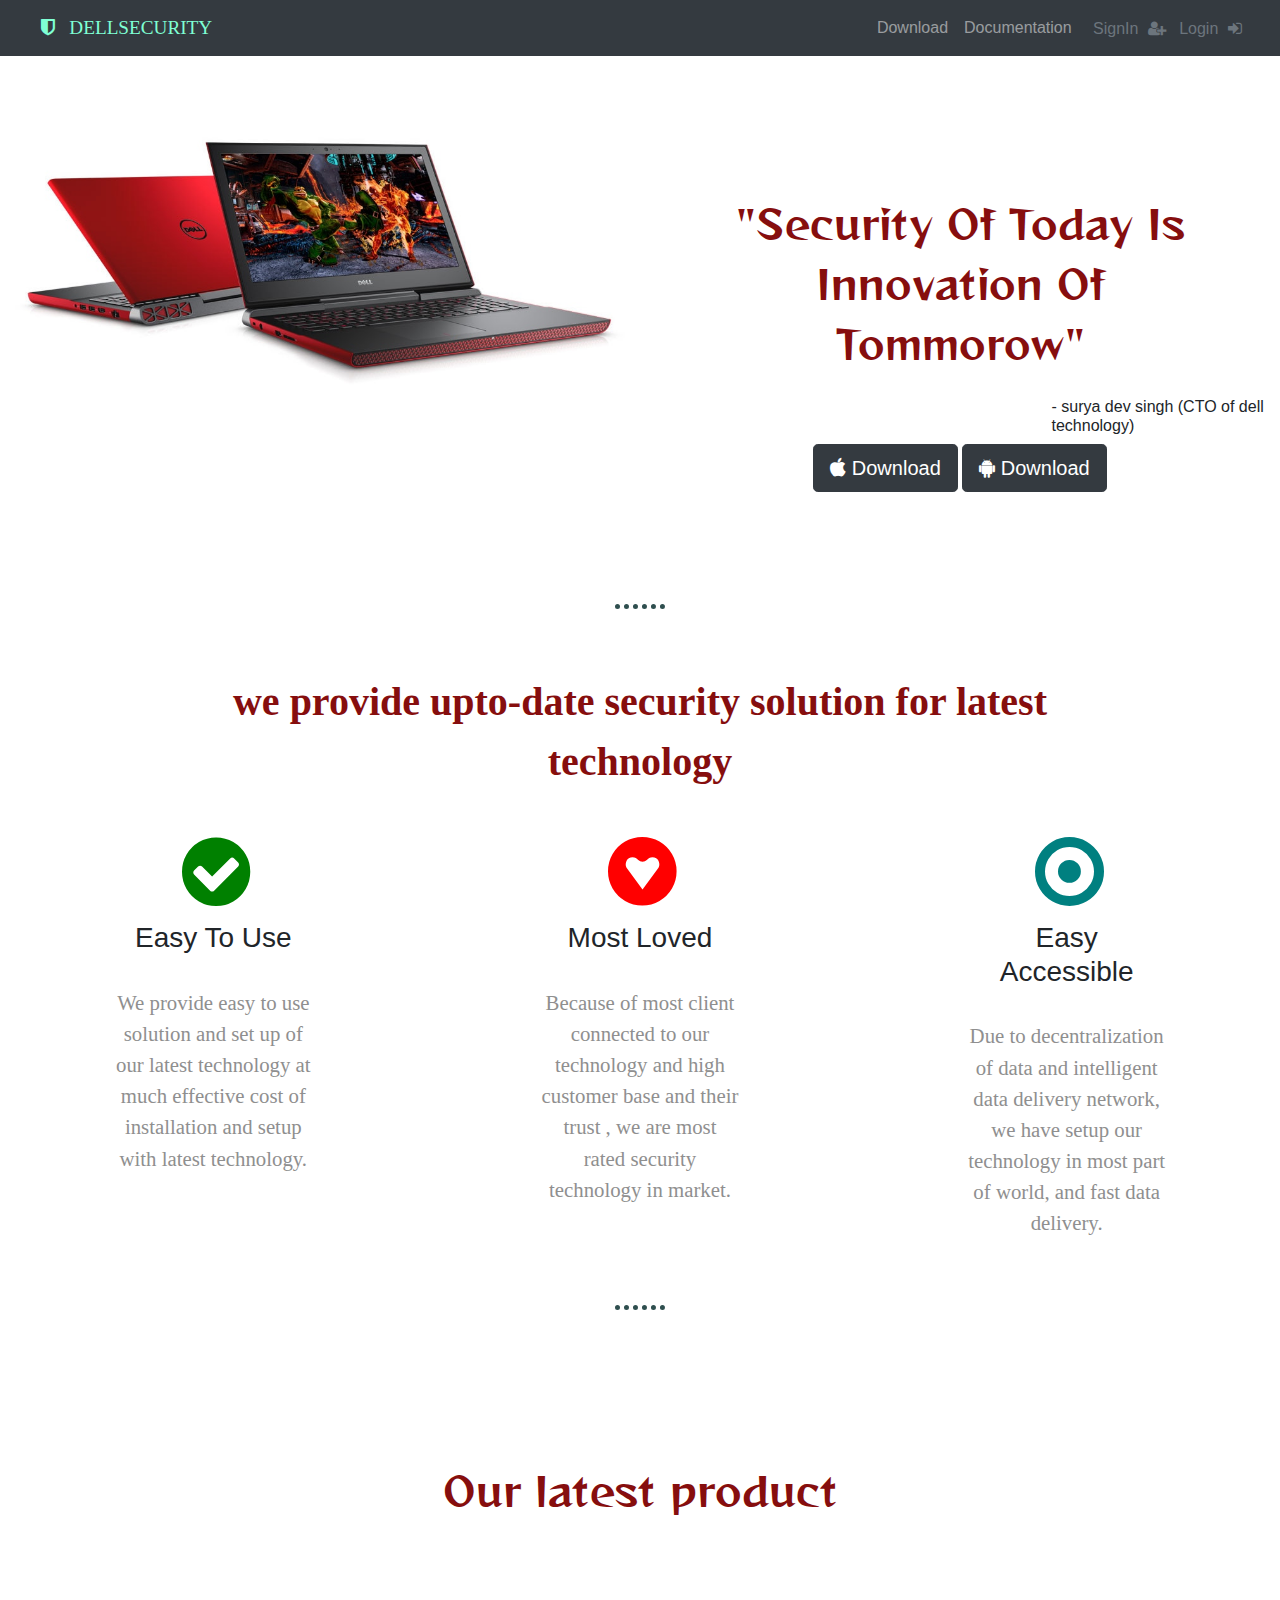
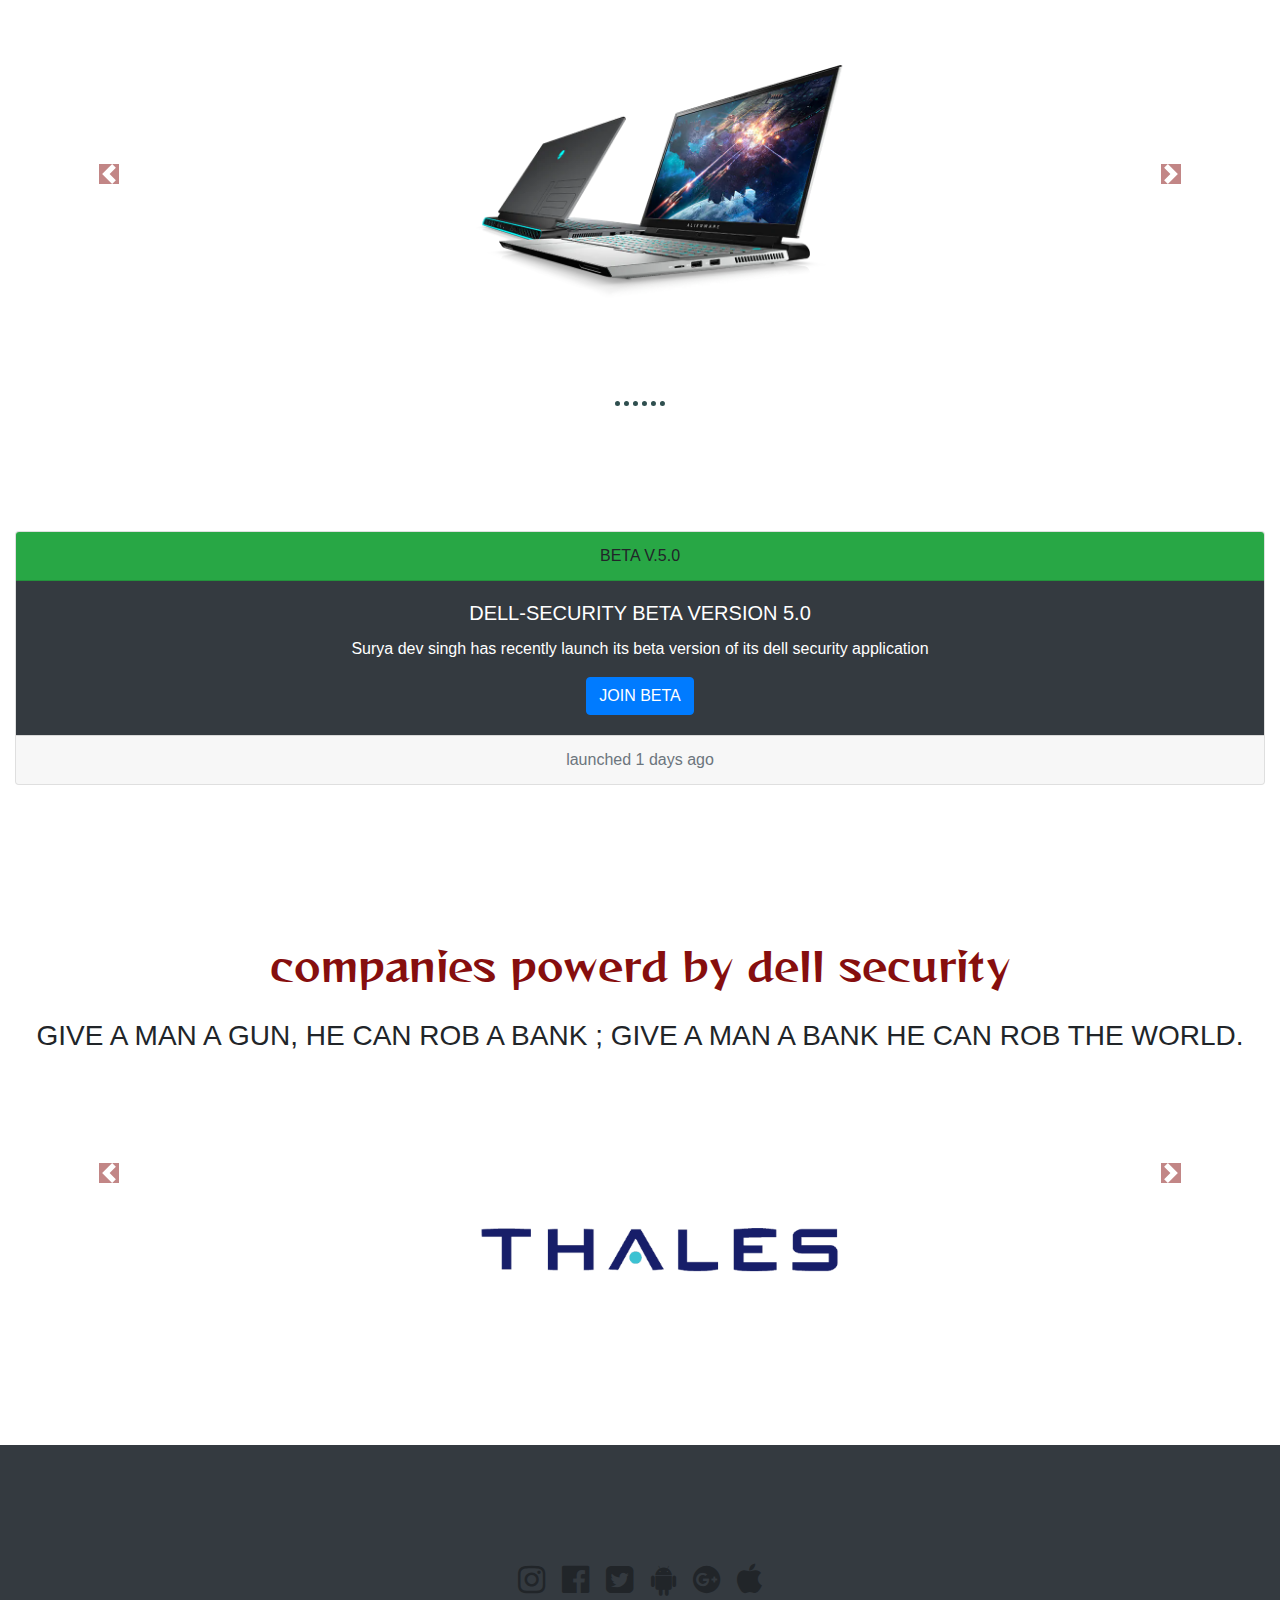
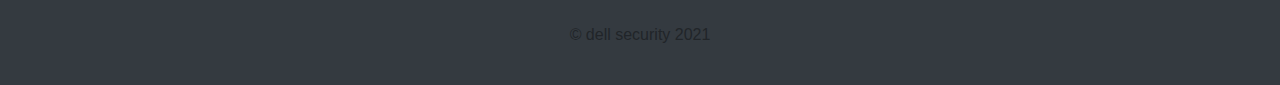
<file: index.html>
<!DOCTYPE html>
<html lang="en">
<head>
  <meta charset="UTF-8">
  <meta http-equiv="X-UA-Compatible" content="IE=edge">
  <meta name="viewport" content="width=device-width, initial-scale=1.0">
  <meta name="description" content="Surya dev singh CTO of dell security has develope dell security to ensure digital safety . this is done by cross plateform application of dell security.">
  <link rel="shortcut icon" href="sheild.ico" type="image/x-icon">
  <link rel="stylesheet" href="https://maxcdn.bootstrapcdn.com/bootstrap/4.0.0/css/bootstrap.min.css" integrity="sha384-Gn5384xqQ1aoWXA+058RXPxPg6fy4IWvTNh0E263XmFcJlSAwiGgFAW/dAiS6JXm" crossorigin="anonymous">
  <script src="https://code.jquery.com/jquery-3.2.1.slim.min.js" integrity="sha384-KJ3o2DKtIkvYIK3UENzmM7KCkRr/rE9/Qpg6aAZGJwFDMVNA/GpGFF93hXpG5KkN" crossorigin="anonymous"></script>
  <script src="https://cdnjs.cloudflare.com/ajax/libs/popper.js/1.12.9/umd/popper.min.js" integrity="sha384-ApNbgh9B+Y1QKtv3Rn7W3mgPxhU9K/ScQsAP7hUibX39j7fakFPskvXusvfa0b4Q" crossorigin="anonymous"></script>
  <script src="https://maxcdn.bootstrapcdn.com/bootstrap/4.0.0/js/bootstrap.min.js" integrity="sha384-JZR6Spejh4U02d8jOt6vLEHfe/JQGiRRSQQxSfFWpi1MquVdAyjUar5+76PVCmYl" crossorigin="anonymous"></script>
  <link rel="preconnect" href="https://fonts.gstatic.com">
  <link href="https://fonts.googleapis.com/css2?family=Reggae+One&display=swap" rel="stylesheet">
  <!-- font-awesome api -->
  <link href="https://maxcdn.bootstrapcdn.com/font-awesome/4.7.0/css/font-awesome.min.css" rel="stylesheet"/>
  <link rel="stylesheet" href="style.css">  
  <title>DELLSECURITY</title>
</head>
<body>
<!-- ---------------------------------------------------------------------->
<nav class="navbar navbar-expand-lg bg-dark navbar-dark ">
  <a href="#" class="nav-brand dell" style="text-decoration-line: none;"><i class="fa fa-shield"></i> &nbsp;&nbsp;DELLSECURITY</a>
  <button class="navbar-toggler" type="button" data-toggle="collapse" data-target="#navbarTogglerDemo01" aria-controls="navbarTogglerDemo01" aria-expanded="false" aria-label="Toggle navigation">
    <span class="navbar-toggler-icon"></span>
  </button>
  <div class="collapse navbar-collapse" id="navbarTogglerDemo01">
  <ul class="navbar-nav ml-auto" >
    <li class="nav-items">
    <a href="#" class="nav-link">Download</a></li>
    <li class="nav-items">
    <a href="#" class="nav-link">Documentation</a></li>
    <li class="nav-items"><a href="login.html" class="text-secondary" style="text-decoration-line: none;">&nbsp;&nbsp;&nbsp;SignIn <i class="fa fa-user-plus"></i></a></li>
    <li class="nav-items"><a href="login.html" class="text-secondary" style="text-decoration-line: none;">&nbsp;&nbsp;&nbsp;Login <i class="fa fa-sign-in" aria-hidden="true"></i></a></li>&nbsp;&nbsp;&nbsp;&nbsp;&nbsp;
  </ul>
  </div>
</nav>
<!-- --------------------------------->
<div class="container-fluid">
<div class="row">
  <div class="col-lg-6"><img src="dell0.jpg" alt="dell" width="100%"></div>

  <div class="col-lg-6"><h1 class="title">"Security Of Today  Is Innovation Of Tommorow"</h1>
  <br><h6 class="h6">- surya dev singh   (CTO of dell technology)</h6>
  <center>
  <button type="button" class="btn btn-dark btn-lg" id="b1"><i class="fa fa-apple"></i> Download</button>
  <button type="button" class="btn btn-lg btn-dark" id="b2"><i class="fa fa-android"></i> Download</button>
</center></div>
</div>
<hr class="hr1">
<h1 class="subtitle">we provide upto-date security solution for latest technology</h1>
<div class="row">
<div class="col-lg-4"><i class="fa fa-check-circle fa-5x" aria-hidden="true"></i><div class="easy"><h3>Easy To Use</h3><br><p>We provide easy to use solution and set up of our latest technology at much effective cost of installation and setup with latest technology.</p></div></div>
<div class="col-lg-4"><i class="fa fa-gratipay fa-5x" aria-hidden="true"></i><div class="easy"><h3>Most Loved</h3><br><p>Because of most client connected to our technology and high customer base and their trust , we are most rated security technology in market.</p></div></div>

<div class="col-lg-4"><i class="fa fa-dot-circle-o fa-5x" aria-hidden="true"></i><div class="easy"><h3>Easy Accessible</h3><br><p>Due to decentralization of data and intelligent data delivery network, we have setup our technology in most part of world, and fast data delivery.</p></div></div>
</div>
<hr class="hr2">
<h1 style="padding-bottom: 10%;">Our latest product</h1>
<div id="carouselExampleControls" class="carousel slide " data-ride="carousel">
  <div class="carousel-inner">
    <div class="carousel-item active">
      <img src="laptop1.jpg" alt="#" width="250%" class="laptop">
    </div>
    <div class="carousel-item">
      <img src="laptop2.jpg" alt="#" width="250%" class="laptop">
    </div>
    <div class="carousel-item">
      <img src="laptop3.jpg" alt="#" width="250%" class="laptop">
    </div>
    <div class="carousel-item">
      <img src="laptop4.jpg" alt="#" width="250%" class="laptop">
    </div>
  </div>
  <a class="carousel-control-prev" href="#carouselExampleControls" role="button" data-slide="prev">
    <span class="carousel-control-prev-icon" aria-hidden="true"></span>
    <span class="sr-only">Previous</span>
  </a>
  <a class="carousel-control-next" href="#carouselExampleControls" role="button" data-slide="next">
    <span class="carousel-control-next-icon" aria-hidden="true"></span>
    <span class="sr-only">Next</span>
  </a>
</div><br><br>
<hr class="hr2">
<div class="card text-center">
  <div class="card-header bg-success">
    BETA V.5.0
  </div>
  <div class="card-body bg-dark text-white">
    <h5 class="card-title">DELL-SECURITY BETA VERSION 5.0</h5>
    <p class="card-text">Surya dev singh has recently launch its beta version of its dell security application </p>
    <a href="#" class="btn btn-primary">JOIN BETA</a>
  </div>
  <div class="card-footer text-muted">
    launched 1 days ago 
  </div>
</div>

<div class="row">
  <div class="col-12">
      <h1> companies powerd by dell security</h1><br>
      <center>
      <h3>GIVE A MAN A GUN, HE CAN ROB A BANK ; GIVE A MAN A BANK HE CAN ROB THE WORLD.</h3>
      </center>
  </div>
</div><br> <br><br><br>
<div id="carouselExampleControls1" class="carousel slide" data-ride="carousel" style="height: 2rem;">
  <div class="carousel-inner">
    <div class="carousel-item active">
      <img src="thales-logo.png" alt="#" width="250%" class="laptop">
    </div>
    <!-- <div class="carousel-item">
      <img src="amazon-tempe-logo.png" alt="#"width=150% class="laptop" style="height: 1.7rem;">
    </div> -->
    <div class="carousel-item">
      <img src="Hines-187-Logo-820x239.png" alt="#" width="250%" class="laptop">
    </div>
    <div class="carousel-item">
      <img src="google1.jpg" alt="#" width="250%" class="laptop">
    </div>
  </div>
  <a class="carousel-control-prev" href="#carouselExampleControls1" role="button" data-slide="prev">
    <span class="carousel-control-prev-icon" aria-hidden="true"></span>
    <span class="sr-only">Previous</span>
  </a>
  <a class="carousel-control-next" href="#carouselExampleControls1" role="button" data-slide="next">
    <span class="carousel-control-next-icon" aria-hidden="true"></span>
    <span class="sr-only">Next</span>
  </a>
</div>
</div>
<div class="footer bg-dark">
  <i class="fa fa-instagram fa-2x" aria-hidden="true"></i>
  <i class="fa fa-facebook-official fa-2x" aria-hidden="true"></i>
  <i class="fa fa-twitter-square fa-2x" aria-hidden="true"></i>
  <i class="fa fa-android fa-2x" aria-hidden="true"></i>
  <i class="fa fa-google-plus-official fa-2x" aria-hidden="true"></i>
  <i class="fa fa-apple fa-2x" aria-hidden="true"></i>
  <h6>© dell security 2021</h6>
</div>

<!-- </div> -->
</body>
</html>
</file>
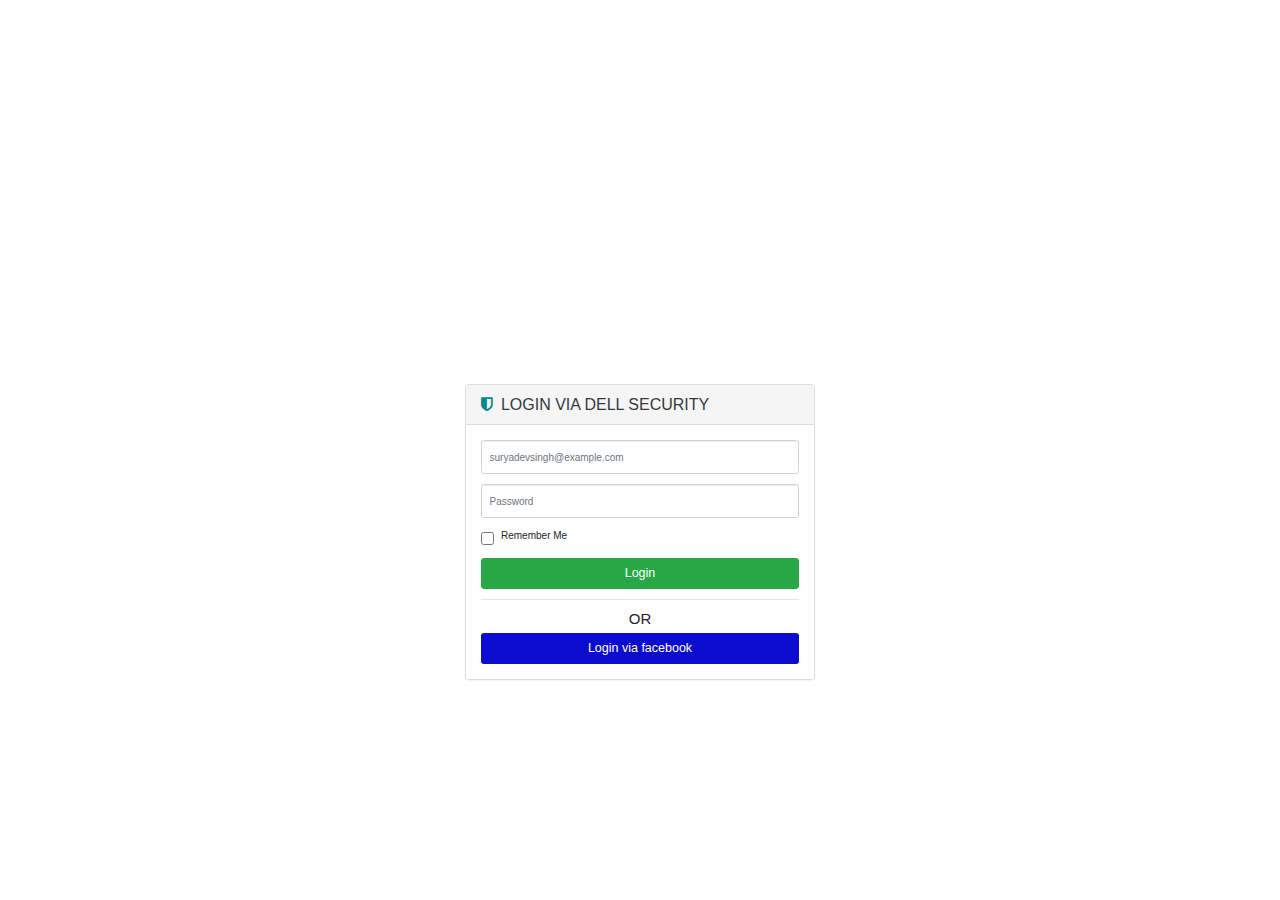
<file: login.html>
<!DOCTYPE html>
<html lang="en">
<head>
	<meta charset="UTF-8">
	<meta http-equiv="X-UA-Compatible" content="IE=edge">
	<meta name="viewport" content="width=device-width, initial-scale=1.0">

	<link href="//netdna.bootstrapcdn.com/bootstrap/3.0.0/css/bootstrap.min.css" rel="stylesheet" id="bootstrap-css">
<script src="//netdna.bootstrapcdn.com/bootstrap/3.0.0/js/bootstrap.min.js"></script>
<script src="//code.jquery.com/jquery-1.11.1.min.js"></script>
<!-- font awesome -->
<link href="https://maxcdn.bootstrapcdn.com/font-awesome/4.7.0/css/font-awesome.min.css" rel="stylesheet"/>
  <link rel="stylesheet" href="style.css">
<!--custom bootstrap  -->
<link rel="stylesheet" href="https://maxcdn.bootstrapcdn.com/bootstrap/4.0.0/css/bootstrap.min.css" integrity="sha384-Gn5384xqQ1aoWXA+058RXPxPg6fy4IWvTNh0E263XmFcJlSAwiGgFAW/dAiS6JXm" crossorigin="anonymous">
<script src="https://code.jquery.com/jquery-3.2.1.slim.min.js" integrity="sha384-KJ3o2DKtIkvYIK3UENzmM7KCkRr/rE9/Qpg6aAZGJwFDMVNA/GpGFF93hXpG5KkN" crossorigin="anonymous"></script>
<script src="https://cdnjs.cloudflare.com/ajax/libs/popper.js/1.12.9/umd/popper.min.js" integrity="sha384-ApNbgh9B+Y1QKtv3Rn7W3mgPxhU9K/ScQsAP7hUibX39j7fakFPskvXusvfa0b4Q" crossorigin="anonymous"></script>
<script src="https://maxcdn.bootstrapcdn.com/bootstrap/4.0.0/js/bootstrap.min.js" integrity="sha384-JZR6Spejh4U02d8jOt6vLEHfe/JQGiRRSQQxSfFWpi1MquVdAyjUar5+76PVCmYl" crossorigin="anonymous"></script>
<!------ Include the above in your HEAD tag ---------->
	<title>LOGIN/SIGNIN</title>
</head>
<body>
<div class="container" style="margin-top:30%;">
    <div class="row">
    	<div class="col-md-4 col-md-offset-4">
    		<div class="panel panel-default">
			  	<div class="panel-heading">
			    	<h3 class="panel-title text-dark"><i class="fa fa-shield" style="color:darkcyan;"></i>&nbsp;&nbsp;LOGIN VIA DELL SECURITY</h3>
			 	</div>
			  	<div class="panel-body">
			    	<form accept-charset="UTF-8" role="form">
                    <fieldset>
			    	  	<div class="form-group">
			    		    <input class="form-control" placeholder="suryadevsingh@example.com" name="email" type="text">
			    		</div>
			    		<div class="form-group">
			    			<input class="form-control" placeholder="Password" name="password" type="password" value="">
			    		</div>
			    		<div class="checkbox">
			    	    	<label>
			    	    		<input name="remember" type="checkbox" value="Remember Me"> Remember Me
			    	    	</label>
			    	    </div>
			    		<input class="btn btn-lg btn-success btn-block" type="submit" value="Login">
			    	</fieldset>
			      	</form>
                      <hr/>
                    <center><h4>OR</h4></center>
                    <input class="btn btn-lg btn-facebook btn-block" style="background-color:rgb(12, 12, 209); color:white;" type="submit"value="Login via facebook">
			    </div>
			</div>
		</div>
	</div>
</div>
</body>
</html>
</file>
<file: style.css>
.nav-brand{
    font-family:ubuntu;
    font-size: 120%;
    padding-left: 2%;
    color: aquamarine;
}

.nav-brand:hover{
    color:aqua;
}
.container-fluid{
    padding-top:5%;
}
.fa-user-plus{
    padding-top: 12px;
    padding-left: 5px;
}
.fa-sign-in{
    padding-top: 12px;
    padding-left: 5px;
}
.container-fluid h1{
    margin: 12%;
    margin-bottom: unset;
    /* font-family: 'Montserrat Subrayada', sans-serif; */
    font-family: 'Reggae One', cursive;
    text-align: center;
    line-height:150%;
    color: hsl(0, 81%, 29%);
}
.h6{
    margin-left:65%;
}
/* #b1{
    margin-left: 30%;
    margin-top: 5%;
}
#b2{
    margin-left: 10%;
    margin-top:5%;
} */
.hr1{
    border-top: darkslategray 5px dotted;
    width: 4%;
    margin-top: 9%;
}

.container-fluid .subtitle{
    margin-top: 5%;
    text-align: center;
    font-family: ubuntu;
    font-weight: bold;
    color: hsl(0, 81%, 29%);
}
 
.fa-5x{
    margin-top: 10%;
    margin-left: 42%;
}
.fa-check-circle{
    color:green;
}
.fa-check-circle:hover{
    transform: scale(1.05);
}
.fa-gratipay{
    color: red;
}
.fa-gratipay:hover{
    transform:scale(1.05)
}
.fa-dot-circle-o{
    color: teal;
}
.fa-dot-circle-o:hover{
    transform: scale(1.05);
}

.easy{
    width: 50%;
    margin-left:25%;
    text-align: center;
    padding-bottom: unset;
}

.easy h3{
    margin-top: 5%;
}
.easy h3:hover{
    color:hsl(0, 81%, 29%);
}
.easy p{
    font-family:ubuntu;
    font-size: 130%;
    color: #8f8f8f;
}
.easy p:hover{
    color: black;
}

.hr2{
    border-top: darkslategray 5px dotted;
    width: 4%;
    margin-top: 4%;
    padding-bottom: unset;
}
.carousel-item{
    padding:1% 45%;
    padding-bottom: 5%;
    padding-top: 5%;
    padding-right: 50%;
}

.laptop{
    transform: scale(2.5);
    margin:10%;
}
.carousel-control-prev-icon{
    background-color:hsl(0, 81%, 29%);
}
.carousel-control-next-icon{
    background-color:hsl(0, 81%, 29%);
}
.card{
    margin-top: 10%;
}
@media (max-width:1028px){
    .carousel-inner{
        transform: scale(2);
    }
    .easy .fa-5x{
        margin-left: 30%;
    }
    .easy{
        width: 70%;
        margin-left:16%;
    }
}
.footer{
    margin-top:20%;
    height: 15rem;
    text-align: center;
    padding-top: 7%;
}
.fa-2x{
    margin:2.3% 0.5%;
}
</file>
